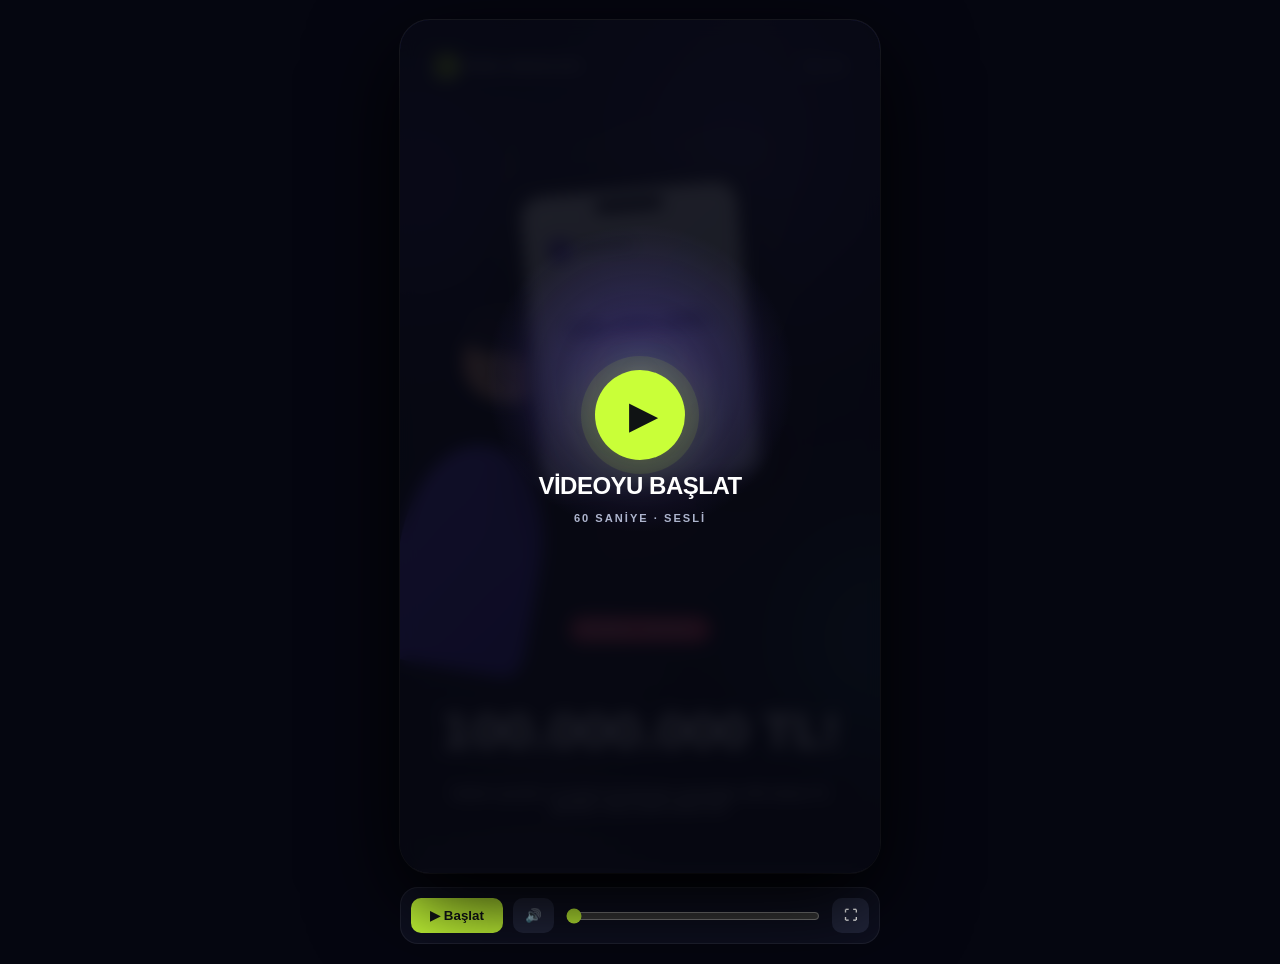
<file: index.html>
<!doctype html>
<html lang="tr">
<head>
  <meta charset="UTF-8">
  <meta name="viewport" content="width=device-width, initial-scale=1.0">
  <title>100 Milyon TL — 60 Saniyelik Short</title>
  <link rel="stylesheet" href="styles.css">
</head>
<body>
  <main class="shell">
    <section class="video" id="video" aria-label="100 milyon TL banka hatası animasyonu">
      <button class="start-screen" id="startScreen" type="button">
        <span class="start-icon">▶</span>
        <strong>VİDEOYU BAŞLAT</strong>
        <small>60 SANİYE · SESLİ</small>
      </button>
      <div class="ambient" aria-hidden="true"><i></i><i></i><i></i></div>
      <header class="topbar">
        <div class="brand"><span>₺</span> PARA MESELESİ</div>
        <div class="counter" id="counter">00:00</div>
      </header>

      <div class="scene active" data-start="0" data-end="5" data-title="100.000.000 TL!">
        <div class="burst"></div>
        <div class="person surprised"><div class="head"><b></b></div><div class="body"></div></div>
        <div class="phone hero-phone">
          <div class="notch"></div><div class="bank-head"><span class="bank-logo">B</span><span>Mobil Banka</span></div>
          <small>TOPLAM VARLIK</small><strong>100.000.000<em> TL</em></strong><div class="gain">▲ %9.999.999</div>
        </div>
        <div class="eyebrow">BANKA HATASI</div><h1>100.000.000 TL!</h1>
      </div>

      <div class="scene" data-start="5" data-end="13" data-title="Harcasan ne olur?">
        <div class="dream-cloud"><span class="dream car">◆<i>● ●</i></span><span class="dream house">⌂</span><span class="dream plane">✈</span></div>
        <div class="money-rain" aria-hidden="true"><i>₺</i><i>₺</i><i>₺</i><i>₺</i><i>₺</i><i>₺</i></div>
        <div class="person happy"><div class="head"><b></b></div><div class="body"></div></div>
        <div class="freeze"><span>❄</span> DUR!</div><h1>Harcasan ne olur?</h1>
      </div>

      <div class="scene" data-start="13" data-end="23" data-title="Para sana ait olmayabilir.">
        <div class="dashboard">
          <div class="dash-top"><span>İŞLEM MERKEZİ</span><b>CANLI</b></div><div class="chart"><i></i><i></i><i></i><i></i><i></i><i></i></div>
          <div class="transaction"><span>ANORMAL İŞLEM</span><strong>₺100.000.000</strong></div><div class="error">! HATA TESPİT EDİLDİ</div>
        </div>
        <div class="workers"><span>👨‍💻</span><span>👩‍💻</span></div><h1>Para sana ait<br><mark>olmayabilir.</mark></h1>
      </div>

      <div class="scene" data-start="23" data-end="35" data-title="Harcama = Risk">
        <div class="transfer-phone phone"><div class="notch"></div><small>PARA TRANSFERİ</small><strong>100.000.000 TL</strong><button>GÖNDER</button></div>
        <div class="transfer-line"><i></i><span>➜</span></div><div class="account">₺</div>
        <div class="alarm"><span>!</span><b>ŞÜPHELİ İŞLEM</b></div><h1>Harcama <mark>= Risk</mark></h1>
      </div>

      <div class="scene" data-start="35" data-end="47" data-title="Banka geri isteyebilir.">
        <div class="legal-orbit"><div class="bank">▥<b>BANKA</b></div><div class="folder">HUKUK<br><b>DOSYASI</b></div><div class="gavel">⚖</div><div class="refund">↩<b>100M ₺</b></div></div>
        <div class="route"></div><h1>Banka geri<br><mark>isteyebilir.</mark></h1>
      </div>

      <div class="scene" data-start="47" data-end="56" data-title="Dokunma. Bankayı ara.">
        <div class="safe-ring"><i></i><span>✓</span></div>
        <div class="call-phone phone"><div class="notch"></div><small>BANKA MÜŞTERİ HİZMETLERİ</small><div class="avatar">B</div><b>00:<span id="callSeconds">01</span></b><div class="hangup">☎</div></div>
        <div class="person calling"><div class="head"><b></b></div><div class="body"></div></div><h1>Dokunma.<br><mark>Bankayı ara.</mark></h1>
      </div>

      <div class="scene" data-start="56" data-end="60" data-title="Sen olsan paraya dokunur muydun?">
        <div class="phone final-phone"><div class="notch"></div><small>TOPLAM VARLIK</small><strong class="old-balance">100.000.000 TL</strong><strong class="new-balance">12.450 TL</strong></div>
        <div class="person sad"><div class="head"><b></b></div><div class="body"></div></div>
        <div class="comment"><span>💬</span><b>YORUMLARA YAZ!</b></div><h1>Sen olsan paraya<br><mark>dokunur muydun?</mark></h1>
      </div>

      <div class="caption-wrap"><div class="caption" id="caption"></div></div>
      <div class="progress"><i id="progress"></i></div>
      <div class="flash" id="flash"></div>
    </section>

    <nav class="controls" aria-label="Video kontrolleri">
      <button id="play" class="primary">▶ Başlat</button>
      <button id="sound" aria-label="Sesi aç veya kapat">🔊</button>
      <input id="seek" type="range" min="0" max="60" step="0.01" value="0" aria-label="Zaman çizelgesi">
      <button id="fullscreen" aria-label="Tam ekran">⛶</button>
    </nav>
  </main>
  <script src="script.js"></script>
</body>
</html>
</file>
<file: styles.css>
:root{--ink:#f7f9ff;--night:#090b19;--purple:#7457ff;--cyan:#20e6dc;--lime:#c9ff38;--red:#ff3f63;--yellow:#ffcf3f}*{box-sizing:border-box}html,body{margin:0;min-height:100%;background:#050610;color:var(--ink);font-family:Inter,system-ui,sans-serif}body{display:grid;place-items:center;padding:20px;overflow-x:hidden}.shell{width:min(100%,480px)}.video{position:relative;aspect-ratio:9/16;overflow:hidden;border-radius:30px;background:radial-gradient(circle at 70% 15%,#25215a 0,transparent 32%),linear-gradient(155deg,#10142b,#070812 70%);box-shadow:0 30px 90px #000,0 0 0 1px #ffffff18;isolation:isolate}.video:after{content:"";position:absolute;inset:0;pointer-events:none;z-index:80;background:linear-gradient(105deg,transparent 25%,#ffffff09 50%,transparent 70%);mix-blend-mode:screen}.ambient i{position:absolute;border-radius:50%;filter:blur(55px);opacity:.23;animation:float 7s ease-in-out infinite}.ambient i:nth-child(1){width:45%;height:25%;background:var(--purple);top:7%;left:-20%}.ambient i:nth-child(2){width:40%;height:25%;background:var(--cyan);bottom:15%;right:-20%;animation-delay:-2s}.ambient i:nth-child(3){width:30%;height:18%;background:var(--red);top:40%;left:40%;animation-delay:-5s}.topbar{position:absolute;z-index:90;left:7%;right:7%;top:4%;display:flex;justify-content:space-between;align-items:center;font-size:11px;font-weight:900;letter-spacing:1.5px}.brand{display:flex;align-items:center;gap:7px}.brand span{display:grid;place-items:center;width:25px;height:25px;border-radius:8px;background:var(--lime);color:#101314;font-size:16px}.counter{font-variant-numeric:tabular-nums;color:#aab0c8}.scene{position:absolute;inset:0;display:none;padding:15% 7% 16%;text-align:center;perspective:800px}.scene.active{display:block}.scene h1{position:absolute;z-index:25;left:5%;right:5%;bottom:14%;margin:0;font-size:clamp(30px,8.5vw,47px);line-height:.96;letter-spacing:-2px;text-transform:uppercase;text-wrap:balance;filter:drop-shadow(0 7px 16px #000)}mark{color:var(--lime);background:none}.eyebrow{position:absolute;z-index:26;bottom:27%;left:50%;transform:translateX(-50%);white-space:nowrap;padding:7px 13px;border-radius:99px;background:var(--red);font-size:11px;font-weight:900;letter-spacing:2px}.phone{position:absolute;z-index:10;width:48%;height:36%;padding:9% 5% 4%;border:7px solid #24263b;border-radius:28px;background:linear-gradient(145deg,#fafcff,#ccd4e7);color:#11152a;box-shadow:0 25px 60px #000a, inset 0 0 0 2px #ffffff}.notch{position:absolute;top:3%;left:34%;width:32%;height:4%;border-radius:99px;background:#17182a}.hero-phone{left:26%;top:19%;transform:rotate(-5deg);animation:phoneIn .8s cubic-bezier(.2,1.5,.4,1) both,phoneBob 2.5s .8s ease-in-out infinite}.bank-head{display:flex;align-items:center;gap:7px;font-size:8px;font-weight:800;margin-bottom:25%}.bank-logo{display:grid;place-items:center;width:23px;height:23px;border-radius:8px;background:var(--purple);color:white}.phone small{display:block;font-size:7px;font-weight:800;letter-spacing:1px;color:#697086}.phone strong{display:block;font-size:22px;letter-spacing:-1.5px;margin-top:7px}.phone strong em{font-size:9px;font-style:normal}.gain{display:inline-block;margin-top:10px;padding:5px 8px;border-radius:20px;background:#cafbe1;color:#07824a;font-size:8px;font-weight:800}.person{position:absolute;z-index:5;width:35%;height:42%;transform-origin:bottom}.person .head{position:absolute;z-index:2;top:0;left:25%;width:52%;aspect-ratio:1;border-radius:48% 52% 45% 45%;background:#ffc29c;box-shadow:inset 8px 0 #ec9d7e}.person .head:before{content:"";position:absolute;inset:-8% 0 54%;border-radius:50% 55% 20% 20%;background:#242035}.person .head:after{content:"••";position:absolute;top:40%;left:25%;font-weight:900;color:#242035;letter-spacing:10px}.person .head b{position:absolute;width:28%;height:12%;border-bottom:3px solid #242035;border-radius:50%;left:36%;bottom:20%}.person .body{position:absolute;bottom:0;left:8%;width:84%;height:63%;border-radius:48% 48% 12% 12%;background:linear-gradient(120deg,var(--purple),#4830d7)}.surprised{left:-7%;bottom:24%;transform:rotate(10deg);animation:peek .7s .35s both}.surprised .head b{height:22%;border:3px solid #242035}.burst{position:absolute;top:29%;left:49%;width:10px;height:10px;border-radius:50%;box-shadow:0 0 0 70px #c9ff380e,0 0 0 140px #c9ff3808;animation:pulse 1.5s infinite}.dream-cloud{position:absolute;inset:17% 4% auto;height:42%;border-radius:50%;background:#ffffff0b;border:2px dashed #ffffff22}.dream{position:absolute;display:grid;place-items:center;width:30%;aspect-ratio:1;border-radius:25px;font-size:45px;background:linear-gradient(145deg,#272d53,#11142a);box-shadow:0 20px 30px #0008;animation:dream 2s ease-in-out infinite}.dream.car{left:3%;bottom:8%;color:var(--red)}.dream.car i{font-size:12px;position:absolute;bottom:13%}.dream.house{left:35%;top:0;color:var(--lime);animation-delay:-.7s}.dream.plane{right:1%;bottom:10%;color:var(--cyan);animation-delay:-1.4s}.happy{left:34%;top:38%;transform:scale(.75)}.money-rain i{position:absolute;top:-10%;z-index:20;color:var(--lime);font-size:22px;font-style:normal;font-weight:900;animation:rain 2s linear infinite}.money-rain i:nth-child(2){left:18%;animation-delay:-.4s}.money-rain i:nth-child(3){left:35%;animation-delay:-1s}.money-rain i:nth-child(4){left:55%;animation-delay:-1.6s}.money-rain i:nth-child(5){left:74%;animation-delay:-.8s}.money-rain i:nth-child(6){left:91%;animation-delay:-1.4s}.freeze{position:absolute;z-index:40;top:38%;left:0;right:0;padding:20px;background:#dffcffed;color:#10172a;font-size:35px;font-weight:900;transform:rotate(-5deg);animation:slam .4s 3s both}.dashboard{position:absolute;top:19%;left:7%;right:7%;height:38%;padding:5%;border:1px solid #ffffff22;border-radius:24px;background:linear-gradient(145deg,#18203f,#0e1125);box-shadow:0 25px 50px #0008;transform:rotateX(5deg);animation:dashIn .7s both}.dash-top,.transaction{display:flex;justify-content:space-between;align-items:center;font-size:8px;font-weight:800;color:#9299b4}.dash-top b{color:var(--cyan)}.chart{height:38%;display:flex;align-items:end;gap:7%;margin:9% 0}.chart i{flex:1;height:30%;background:var(--purple);border-radius:4px 4px 0 0;animation:bar .8s both}.chart i:nth-child(2){height:60%}.chart i:nth-child(3){height:45%}.chart i:nth-child(4){height:75%}.chart i:nth-child(5){height:88%;background:var(--red)}.chart i:nth-child(6){height:50%}.transaction strong{color:white;font-size:13px}.error{margin-top:8%;padding:7%;border-radius:10px;background:#ff3f6323;color:#ff6a82;font-size:10px;font-weight:900;animation:blink .6s infinite}.workers{position:absolute;top:51%;left:5%;right:5%;font-size:70px;display:flex;justify-content:space-between}.transfer-phone{left:8%;top:21%;height:32%;transform:rotate(-7deg)}.transfer-phone button{margin-top:27%;border:0;border-radius:8px;padding:8px 20px;background:var(--purple);color:white;font-size:9px;font-weight:900}.account{position:absolute;right:7%;top:30%;display:grid;place-items:center;width:25%;aspect-ratio:1;border-radius:50%;background:var(--cyan);color:#071414;font-size:40px;font-weight:900}.transfer-line{position:absolute;top:37%;left:49%;right:23%;height:5px;background:var(--cyan)}.transfer-line i{position:absolute;width:14px;height:14px;border-radius:50%;background:white;top:-5px;animation:send 1s infinite}.transfer-line span{position:absolute;right:-5px;top:-20px;font-size:30px}.alarm{position:absolute;z-index:30;top:48%;left:13%;right:13%;padding:15px;border:3px solid #ff7890;background:#ff3f63;border-radius:15px;box-shadow:0 0 35px #ff3f63;transform:rotate(3deg);animation:alarm .3s infinite}.alarm span{display:inline-grid;place-items:center;width:30px;height:30px;border-radius:50%;background:white;color:var(--red);margin-right:8px;font-weight:900}.legal-orbit{position:absolute;top:16%;left:9%;right:9%;height:47%;animation:orbit 6s linear infinite}.legal-orbit>div{position:absolute;display:grid;place-items:center;width:37%;aspect-ratio:1;border-radius:24px;box-shadow:0 17px 30px #0008;font-weight:900}.legal-orbit b{display:block;font-size:9px}.bank{left:0;top:0;background:var(--purple);font-size:45px}.folder{right:0;top:5%;background:var(--yellow);color:#171717;font-size:12px}.gavel{left:6%;bottom:0;background:#fff;color:#222;font-size:50px}.refund{right:2%;bottom:-4%;background:var(--cyan);color:#102020;font-size:45px}.route{position:absolute;top:36%;left:20%;right:20%;height:4px;border-top:4px dashed #ffffff55;transform:rotate(18deg)}.safe-ring{position:absolute;top:19%;left:12%;width:35%;aspect-ratio:1;border:3px solid var(--lime);border-radius:50%;display:grid;place-items:center;color:var(--lime);font-size:45px}.safe-ring i{position:absolute;inset:-12px;border:2px dashed var(--lime);border-radius:50%;animation:orbit 5s linear infinite}.call-phone{right:8%;top:18%;height:38%;text-align:center;padding-top:12%}.avatar{display:grid;place-items:center;margin:12% auto 5%;width:40%;aspect-ratio:1;border-radius:50%;background:var(--purple);color:white;font-size:28px;font-weight:900}.call-phone b{font-size:12px}.hangup{margin:12% auto;width:35px;height:35px;display:grid;place-items:center;border-radius:50%;background:var(--red);color:white;transform:rotate(135deg)}.calling{left:4%;top:34%;transform:scale(.9) rotate(5deg)}.final-phone{top:18%;left:26%;height:31%;transform:rotate(4deg)}.old-balance{position:absolute;top:43%;left:10%;right:10%;font-size:17px!important;animation:erase .8s 1s both}.new-balance{position:absolute;top:43%;left:10%;right:10%;font-size:22px!important;color:#27304a;opacity:0;animation:appear .5s 1.7s both}.sad{left:-3%;bottom:22%;transform:rotate(10deg) scale(.85)}.sad .head b{border-bottom:0;border-top:3px solid #242035}.comment{position:absolute;z-index:30;right:2%;bottom:31%;display:flex;align-items:center;gap:7px;padding:12px 16px;border-radius:14px;background:var(--lime);color:#111;font-size:10px;transform:rotate(-5deg);animation:bounce .7s infinite}.comment span{font-size:23px}.caption-wrap{position:absolute;z-index:100;bottom:6%;left:6%;right:6%;display:flex;justify-content:center}.caption{padding:7px 11px;border-radius:7px;background:#050610cc;font-size:11px;font-weight:700;line-height:1.3;text-align:center;box-shadow:0 4px 15px #0008}.progress{position:absolute;z-index:110;bottom:0;left:0;right:0;height:5px;background:#ffffff16}.progress i{display:block;width:0;height:100%;background:linear-gradient(90deg,var(--purple),var(--cyan),var(--lime))}.flash{position:absolute;z-index:120;inset:0;background:white;opacity:0;pointer-events:none}.flash.go{animation:flash .28s}.controls{display:flex;align-items:center;gap:10px;margin-top:14px;padding:10px;border:1px solid #ffffff12;border-radius:18px;background:#0e1020}.controls button{border:0;border-radius:10px;padding:10px 12px;background:#22263c;color:white;font-weight:800;cursor:pointer}.controls .primary{min-width:92px;background:var(--lime);color:#12151a}.controls input{min-width:0;flex:1;accent-color:var(--lime)}
@keyframes phoneIn{from{transform:scale(.1) rotate(20deg);opacity:0}to{transform:scale(1) rotate(-5deg);opacity:1}}@keyframes phoneBob{50%{transform:translateY(-8px) rotate(-2deg)}}@keyframes peek{from{transform:translateX(-100%) rotate(10deg)}to{transform:translateX(0) rotate(10deg)}}@keyframes pulse{50%{box-shadow:0 0 0 95px #c9ff380c,0 0 0 180px #c9ff3805}}@keyframes float{50%{transform:translate(25px,35px) scale(1.15)}}@keyframes dream{50%{transform:translateY(-12px) rotate(4deg)}}@keyframes rain{to{transform:translateY(700px) rotate(360deg)}}@keyframes slam{from{transform:scale(3) rotate(10deg);opacity:0}to{transform:scale(1) rotate(-5deg);opacity:1}}@keyframes dashIn{from{transform:translateY(-80px) rotateX(30deg);opacity:0}}@keyframes bar{from{height:0}}@keyframes blink{50%{opacity:.5}}@keyframes send{to{left:100%}}@keyframes alarm{50%{transform:translateX(3px) rotate(3deg)}}@keyframes orbit{to{transform:rotate(360deg)}}@keyframes erase{to{opacity:0;filter:blur(8px);transform:scale(.7)}}@keyframes appear{to{opacity:1;transform:scale(1.1)}}@keyframes bounce{50%{transform:translateY(-7px) rotate(-3deg)}}@keyframes flash{50%{opacity:.45}}@media(max-width:420px){body{padding:0}.video{border-radius:0;height:100svh;max-height:100%;margin:auto}.shell{width:auto;height:100svh}.controls{position:fixed;z-index:200;left:8px;right:8px;bottom:8px;opacity:.15;transition:.2s}.controls:hover,.controls:focus-within{opacity:1}.caption-wrap{bottom:8%}}@media(prefers-reduced-motion:reduce){*,*:before,*:after{animation-duration:.001ms!important;animation-iteration-count:1!important}}
.start-screen{position:absolute;z-index:500;inset:0;width:100%;border:0;color:#fff;background:radial-gradient(circle at 50% 42%,#7457ff55,transparent 28%),#070812e8;display:flex;flex-direction:column;align-items:center;justify-content:center;gap:12px;cursor:pointer;backdrop-filter:blur(8px);transition:opacity .35s,visibility .35s}.start-screen.hidden{opacity:0;visibility:hidden;pointer-events:none}.start-icon{display:grid;place-items:center;width:90px;aspect-ratio:1;border-radius:50%;padding-left:7px;background:var(--lime);color:#101314;font-size:38px;box-shadow:0 0 0 14px #c9ff3818,0 0 55px #c9ff3855;animation:pulseStart 1.3s ease-in-out infinite}.start-screen strong{font-size:24px;letter-spacing:-.5px}.start-screen small{color:#aeb5ce;font-weight:800;letter-spacing:2px}@keyframes pulseStart{50%{transform:scale(1.08);box-shadow:0 0 0 22px #c9ff380b,0 0 70px #c9ff3877}}
</file>
